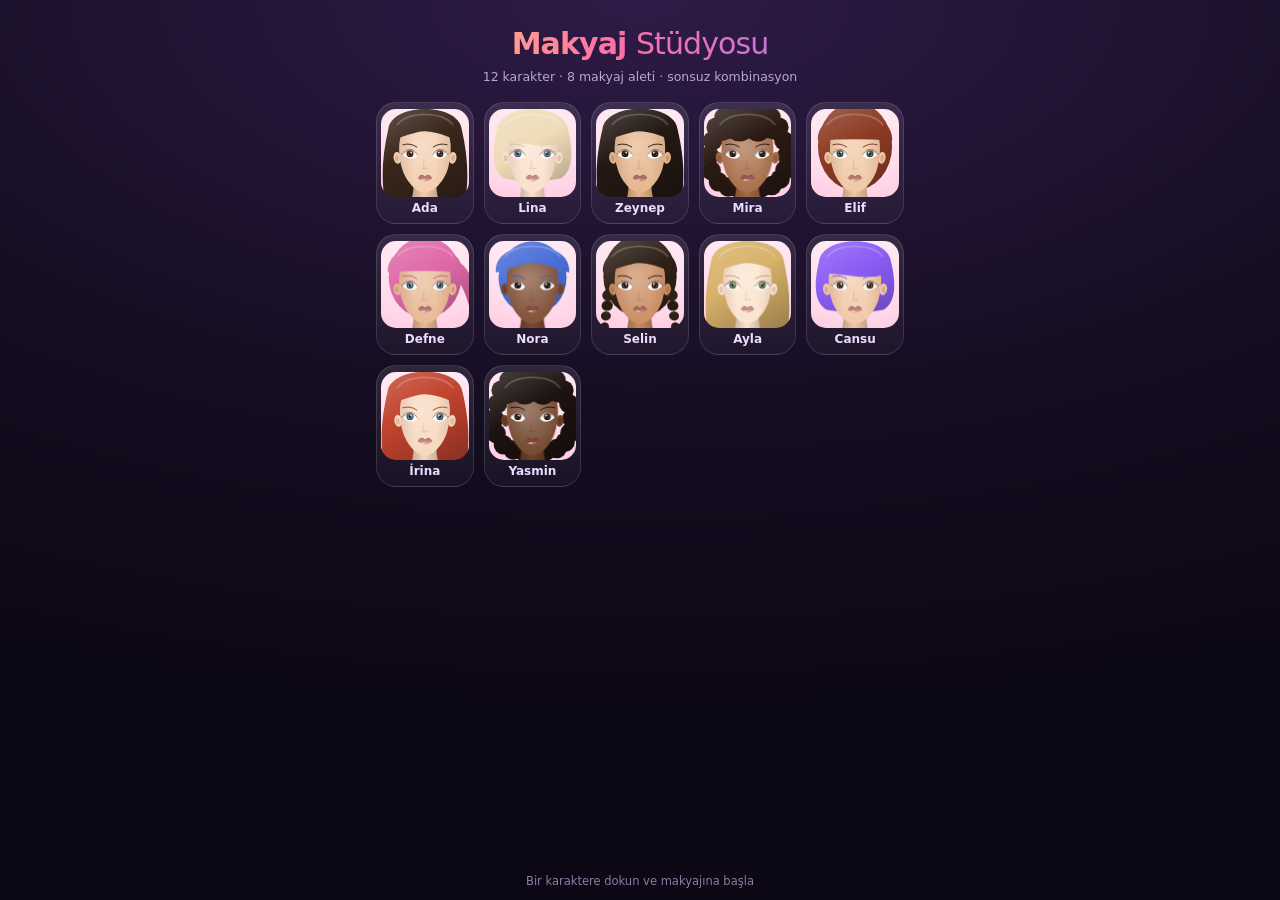
<file: makyaj/index.html>
<!DOCTYPE html>
<html lang="tr">
<head>
<meta charset="utf-8">
<meta name="viewport" content="width=device-width, initial-scale=1, maximum-scale=1, user-scalable=no, viewport-fit=cover">
<meta name="theme-color" content="#160d22">
<meta name="apple-mobile-web-app-capable" content="yes">
<meta name="mobile-web-app-capable" content="yes">
<title>Makyaj Stüdyosu</title>
<link rel="manifest" href="manifest.webmanifest">
<link rel="icon" href="icon.svg" type="image/svg+xml">
<link rel="stylesheet" href="styles.css">
</head>
<body>
<div id="app">

  <section id="selectScreen" class="screen">
    <header class="top">
      <h1>Makyaj <span>Stüdyosu</span></h1>
      <p class="sub">12 karakter · 8 makyaj aleti · sonsuz kombinasyon</p>
    </header>
    <div id="charGrid" class="char-grid"></div>
    <div class="foot-hint">Bir karaktere dokun ve makyajına başla</div>
  </section>

  <section id="studioScreen" class="screen hidden">
    <div class="studio-top">
      <button id="backBtn" class="icon-btn" type="button" aria-label="Geri">&#8249;</button>
      <div class="who">
        <div id="studioName" class="who-name">Ada</div>
        <div id="studioSub" class="who-sub">Makyaj stüdyosu</div>
      </div>
      <button id="randomBtnTop" class="icon-btn" type="button" aria-label="Rastgele">&#127922;</button>
    </div>

    <div class="stage">
      <div id="stageFrame"><canvas id="faceCanvas"></canvas></div>
    </div>

    <div class="controls">
      <div class="tabs" id="tabs">
        <button class="tab active" type="button" data-tab="cilt">Cilt</button>
        <button class="tab" type="button" data-tab="goz">Göz</button>
        <button class="tab" type="button" data-tab="dudak">Dudak</button>
        <button class="tab" type="button" data-tab="stil">Stil</button>
      </div>
      <div class="panel" id="panel"></div>
      <div class="actions">
        <button id="randomBtn" class="btn" type="button">&#127922; Karıştır</button>
        <button id="resetBtn" class="btn" type="button">&#8634; Sıfırla</button>
        <button id="saveBtn" class="btn primary" type="button">&#128248; Kaydet</button>
      </div>
    </div>
  </section>

  <div id="toast" class="toast"></div>
</div>

<script src="js/characters.js"></script>
<script src="js/face.js"></script>
<script src="js/game.js"></script>
</body>
</html>
</file>
<file: makyaj/styles.css>
:root {
  --bg: #150d21;
  --panel: rgba(255, 255, 255, 0.07);
  --panel-2: rgba(255, 255, 255, 0.13);
  --line: rgba(255, 255, 255, 0.12);
  --text: #f7f0ff;
  --muted: #b7a6d4;
  --accent: #ff6fa5;
  --accent-2: #9b7bff;
}

* { box-sizing: border-box; -webkit-tap-highlight-color: transparent; }
html, body { height: 100%; margin: 0; }

body {
  background: radial-gradient(120% 80% at 50% 0%, #2f1b47 0%, #150d21 58%, #0c0714 100%);
  color: var(--text);
  font-family: ui-rounded, "Segoe UI Variable Display", "Segoe UI", system-ui, -apple-system, sans-serif;
  overflow: hidden;
  overscroll-behavior: none;
  user-select: none;
  -webkit-user-select: none;
}

#app { height: 100vh; height: 100dvh; display: flex; justify-content: center; }

.screen {
  width: 100%;
  max-width: 560px;
  display: flex;
  flex-direction: column;
  min-height: 0;
  padding-top: env(safe-area-inset-top);
  padding-bottom: env(safe-area-inset-bottom);
}

.hidden { display: none !important; }

/* karakter seçimi */
.top { padding: 26px 20px 14px; text-align: center; }

.top h1 {
  margin: 0;
  font-size: 30px;
  font-weight: 800;
  letter-spacing: -0.03em;
  background: linear-gradient(95deg, #ffd479 0%, #ff6fa5 45%, #9b7bff 100%);
  -webkit-background-clip: text;
  background-clip: text;
  color: transparent;
}

.top h1 span { font-weight: 500; }
.top .sub { margin: 8px 0 0; font-size: 12.5px; color: var(--muted); }

.char-grid {
  flex: 1;
  min-height: 0;
  overflow-y: auto;
  -webkit-overflow-scrolling: touch;
  display: grid;
  grid-template-columns: repeat(auto-fill, minmax(92px, 1fr));
  gap: 10px;
  padding: 4px 16px 14px;
  align-content: start;
}

.char-card {
  appearance: none;
  border: 1px solid var(--line);
  background: linear-gradient(180deg, rgba(255, 255, 255, 0.1), rgba(255, 255, 255, 0.03));
  border-radius: 20px;
  padding: 6px 4px 8px;
  display: flex;
  flex-direction: column;
  align-items: center;
  gap: 4px;
  cursor: pointer;
  transition: transform 0.14s ease, border-color 0.14s ease, background 0.14s ease;
  color: inherit;
  font: inherit;
}

.char-card:active {
  transform: scale(0.95);
  border-color: rgba(255, 111, 165, 0.7);
  background: linear-gradient(180deg, rgba(255, 111, 165, 0.22), rgba(155, 123, 255, 0.1));
}

.char-card .avatar {
  width: 100%;
  aspect-ratio: 1 / 1;
  border-radius: 15px;
  overflow: hidden;
  background: linear-gradient(160deg, #3a2352, #1c1130);
  display: flex;
}

.char-card canvas { width: 100%; height: 100%; display: block; }
.char-name { font-size: 12px; font-weight: 600; color: #eadcff; }
.foot-hint { text-align: center; font-size: 11.5px; color: rgba(183, 166, 212, 0.75); padding: 6px 16px 12px; }

/* stüdyo */
.studio-top { display: flex; align-items: center; gap: 10px; padding: 10px 14px 2px; }

.icon-btn {
  width: 38px;
  height: 38px;
  flex: 0 0 auto;
  border-radius: 13px;
  border: 1px solid var(--line);
  background: var(--panel);
  color: var(--text);
  font-size: 19px;
  line-height: 1;
  display: flex;
  align-items: center;
  justify-content: center;
  cursor: pointer;
  padding: 0;
}

.icon-btn:active { background: var(--panel-2); }
.who { flex: 1; min-width: 0; text-align: center; }
.who-name { font-size: 17px; font-weight: 700; white-space: nowrap; overflow: hidden; text-overflow: ellipsis; }
.who-sub {
  font-size: 10.5px;
  text-transform: uppercase;
  letter-spacing: 0.13em;
  color: rgba(183, 166, 212, 0.8);
  margin-top: 1px;
}

.stage { flex: 1 1 auto; min-height: 0; display: flex; padding: 6px 12px 8px; }
#stageFrame { flex: 1; min-height: 0; display: flex; align-items: center; justify-content: center; }

#faceCanvas {
  border-radius: 26px;
  box-shadow: 0 18px 40px -18px rgba(0, 0, 0, 0.85);
  display: block;
}

/* kontroller */
.controls {
  flex: 0 0 auto;
  max-height: 46vh;
  display: flex;
  flex-direction: column;
  gap: 8px;
  padding: 10px 12px calc(10px + env(safe-area-inset-bottom));
  background: linear-gradient(180deg, rgba(255, 255, 255, 0.05), rgba(255, 255, 255, 0.1));
  border-top: 1px solid var(--line);
  border-radius: 24px 24px 0 0;
  backdrop-filter: blur(14px);
}

.tabs {
  display: grid;
  grid-template-columns: repeat(4, 1fr);
  gap: 6px;
  background: rgba(0, 0, 0, 0.22);
  padding: 4px;
  border-radius: 15px;
}

.tab {
  appearance: none;
  border: 0;
  background: transparent;
  color: var(--muted);
  font: inherit;
  font-size: 13px;
  font-weight: 600;
  padding: 9px 4px;
  border-radius: 11px;
  cursor: pointer;
}

.tab.active {
  background: linear-gradient(120deg, #ff6fa5, #9b7bff);
  color: #fff;
  box-shadow: 0 6px 16px -8px rgba(255, 111, 165, 0.9);
}

.panel {
  flex: 1 1 auto;
  min-height: 0;
  overflow-y: auto;
  -webkit-overflow-scrolling: touch;
  display: flex;
  flex-direction: column;
  gap: 9px;
  padding: 2px 2px 4px;
  touch-action: pan-y;
}

.row { display: flex; flex-direction: column; gap: 6px; }
.row-label {
  font-size: 10.5px;
  text-transform: uppercase;
  letter-spacing: 0.12em;
  color: rgba(183, 166, 212, 0.85);
  font-weight: 600;
}
.row-body { display: flex; flex-direction: column; gap: 7px; }

.swatches { display: flex; gap: 7px; overflow-x: auto; padding: 1px 1px 3px; scrollbar-width: none; }
.swatches::-webkit-scrollbar { display: none; }

.swatch {
  flex: 0 0 auto;
  width: 34px;
  height: 34px;
  border-radius: 50%;
  border: 2px solid rgba(255, 255, 255, 0.16);
  cursor: pointer;
  padding: 0;
  position: relative;
  transition: transform 0.12s ease;
}

.swatch:active { transform: scale(0.9); }

.swatch.active {
  border-color: #fff;
  box-shadow: 0 0 0 3px rgba(255, 111, 165, 0.55);
  transform: scale(1.06);
}

.swatch.none { background: rgba(255, 255, 255, 0.08); display: flex; align-items: center; justify-content: center; }
.swatch.none::after {
  content: "";
  width: 18px;
  height: 2px;
  background: rgba(255, 255, 255, 0.5);
  transform: rotate(-45deg);
  border-radius: 2px;
}

.swatch.bg-swatch { border-radius: 11px; width: 40px; height: 34px; }

.chips { display: flex; gap: 6px; flex-wrap: wrap; }

.chip {
  appearance: none;
  border: 1px solid var(--line);
  background: rgba(255, 255, 255, 0.05);
  color: var(--text);
  font: inherit;
  font-size: 12px;
  font-weight: 600;
  padding: 7px 12px;
  border-radius: 11px;
  cursor: pointer;
}

.chip.active { background: linear-gradient(120deg, rgba(255, 111, 165, 0.9), rgba(155, 123, 255, 0.9)); border-color: transparent; }

.slider { -webkit-appearance: none; appearance: none; width: 100%; height: 26px; background: transparent; cursor: pointer; }
.slider::-webkit-slider-runnable-track { height: 6px; border-radius: 6px; background: linear-gradient(90deg, #ff6fa5, #9b7bff); }
.slider::-webkit-slider-thumb {
  -webkit-appearance: none;
  width: 20px;
  height: 20px;
  border-radius: 50%;
  background: #fff;
  margin-top: -7px;
  box-shadow: 0 2px 8px rgba(0, 0, 0, 0.5);
}

.toggle-grid { display: flex; flex-wrap: wrap; gap: 7px; }

.toggle {
  appearance: none;
  border: 1px solid var(--line);
  background: rgba(255, 255, 255, 0.05);
  color: var(--text);
  font: inherit;
  font-size: 12px;
  font-weight: 600;
  padding: 7px 11px;
  border-radius: 12px;
  display: inline-flex;
  align-items: center;
  gap: 7px;
  cursor: pointer;
}

.toggle .dot { width: 9px; height: 9px; border-radius: 50%; background: rgba(255, 255, 255, 0.3); }
.toggle.on { background: rgba(255, 111, 165, 0.16); border-color: rgba(255, 111, 165, 0.55); }
.toggle.on .dot { background: #ff6fa5; box-shadow: 0 0 9px #ff6fa5; }

.actions { display: grid; grid-template-columns: 1fr 1fr 1fr; gap: 7px; }

.btn {
  appearance: none;
  border: 1px solid var(--line);
  background: rgba(255, 255, 255, 0.07);
  color: var(--text);
  font: inherit;
  font-size: 12.5px;
  font-weight: 600;
  padding: 11px 6px;
  border-radius: 13px;
  cursor: pointer;
}

.btn:active { background: rgba(255, 255, 255, 0.15); }

.btn.primary {
  background: linear-gradient(120deg, #ff6fa5, #9b7bff);
  border-color: transparent;
  box-shadow: 0 10px 24px -12px rgba(255, 111, 165, 0.95);
}

.toast {
  position: fixed;
  left: 50%;
  bottom: 26px;
  transform: translate(-50%, 20px);
  background: rgba(20, 10, 32, 0.94);
  border: 1px solid rgba(255, 255, 255, 0.16);
  color: #fff;
  font-size: 13px;
  padding: 11px 18px;
  border-radius: 14px;
  opacity: 0;
  pointer-events: none;
  transition: opacity 0.22s ease, transform 0.22s ease;
  z-index: 20;
  white-space: nowrap;
}

.toast.show { opacity: 1; transform: translate(-50%, 0); }

@media (max-height: 660px) {
  .top { padding-top: 16px; }
  .top h1 { font-size: 24px; }
  .controls { max-height: 58vh; gap: 6px; }
  .swatch { width: 30px; height: 30px; }
  .tab { padding: 8px 2px; font-size: 12px; }
}
</file>
